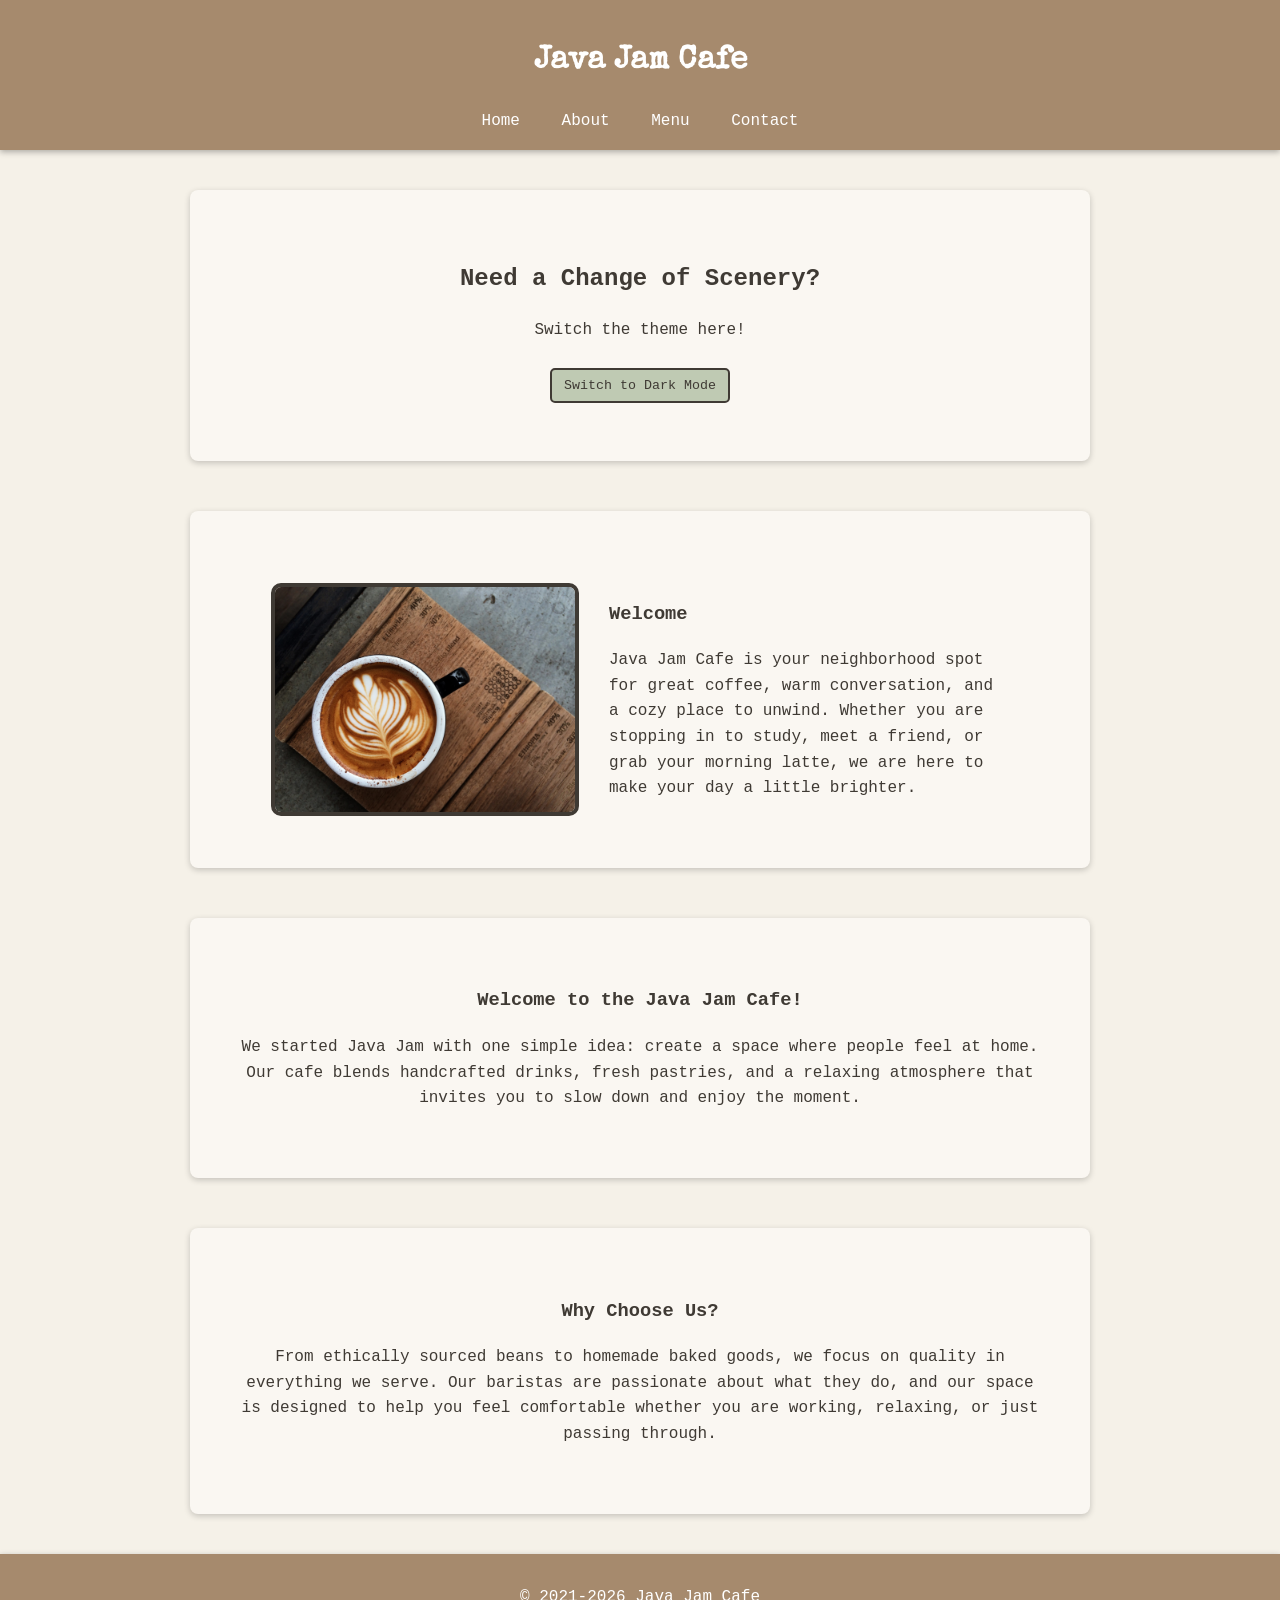
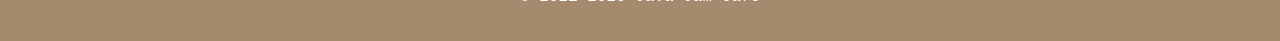
<file: index.html>
<!DOCTYPE html/>
<html>
    <head>
        <link rel="stylesheet" href="style.css">
        <title>Java Jam Cafe - Home</title>
        <script src="script.js"></script>
        <meta name="viewport" content="width=device-width, initial-scale=1.0"> 
        <link href="https://fonts.googleapis.com/css2?family=Special+Elite&display=swap" rel="stylesheet">
    </head>

<body>

<header>
    <h1>Java Jam Cafe</h1>

    <button class="menu-toggle" aria-label="Toggle navigation">
        &#9776;
    </button>

    <nav class="nav-links">
        <a href="index.html">Home</a>
        <a href="about.html">About</a>
        <a href="menu.html">Menu</a>
        <a href="contact.html">Contact</a>
    </nav>
</header>

<main>
<section class="first_section">
    <h2>Need a Change of Scenery?</h2>
        <p>Switch the theme here!</p>
            <button id="themeBtn">Switch to Dark Mode</button>
</section>

<section>   
    <div class="welcome-container">
            <img src="images/coffeecup.jpg" alt="A cup of coffee on wooden board." width="300">
            <div class="welcome-text">
                <h3>Welcome</h3>
                <p>Java Jam Cafe is your neighborhood spot for great coffee, warm conversation, 
                and a cozy place to unwind. Whether you are stopping in to study, meet a friend, 
                or grab your morning latte, we are here to make your day a little brighter.</p>
            </div>
        </div>
</section>

<section>
    <h3>Welcome to the Java Jam Cafe!</h3>
        <p>We started Java Jam with one simple idea: create a space where people feel at home. 
            Our cafe blends handcrafted drinks, fresh pastries, and a relaxing atmosphere that 
            invites you to slow down and enjoy the moment.</p>
</section>

<section>
    <h3>Why Choose Us?</h3>
        <p>From ethically sourced beans to homemade baked goods, we focus on quality in everything 
            we serve. Our baristas are passionate about what they do, and our space is designed to help you feel comfortable 
            whether you are working, relaxing, or just passing through.</p>
</section>
</main>

<footer>
    <p>© 2021-2026 Java Jam Cafe</p>
</footer>

</body>
</html>
</file>
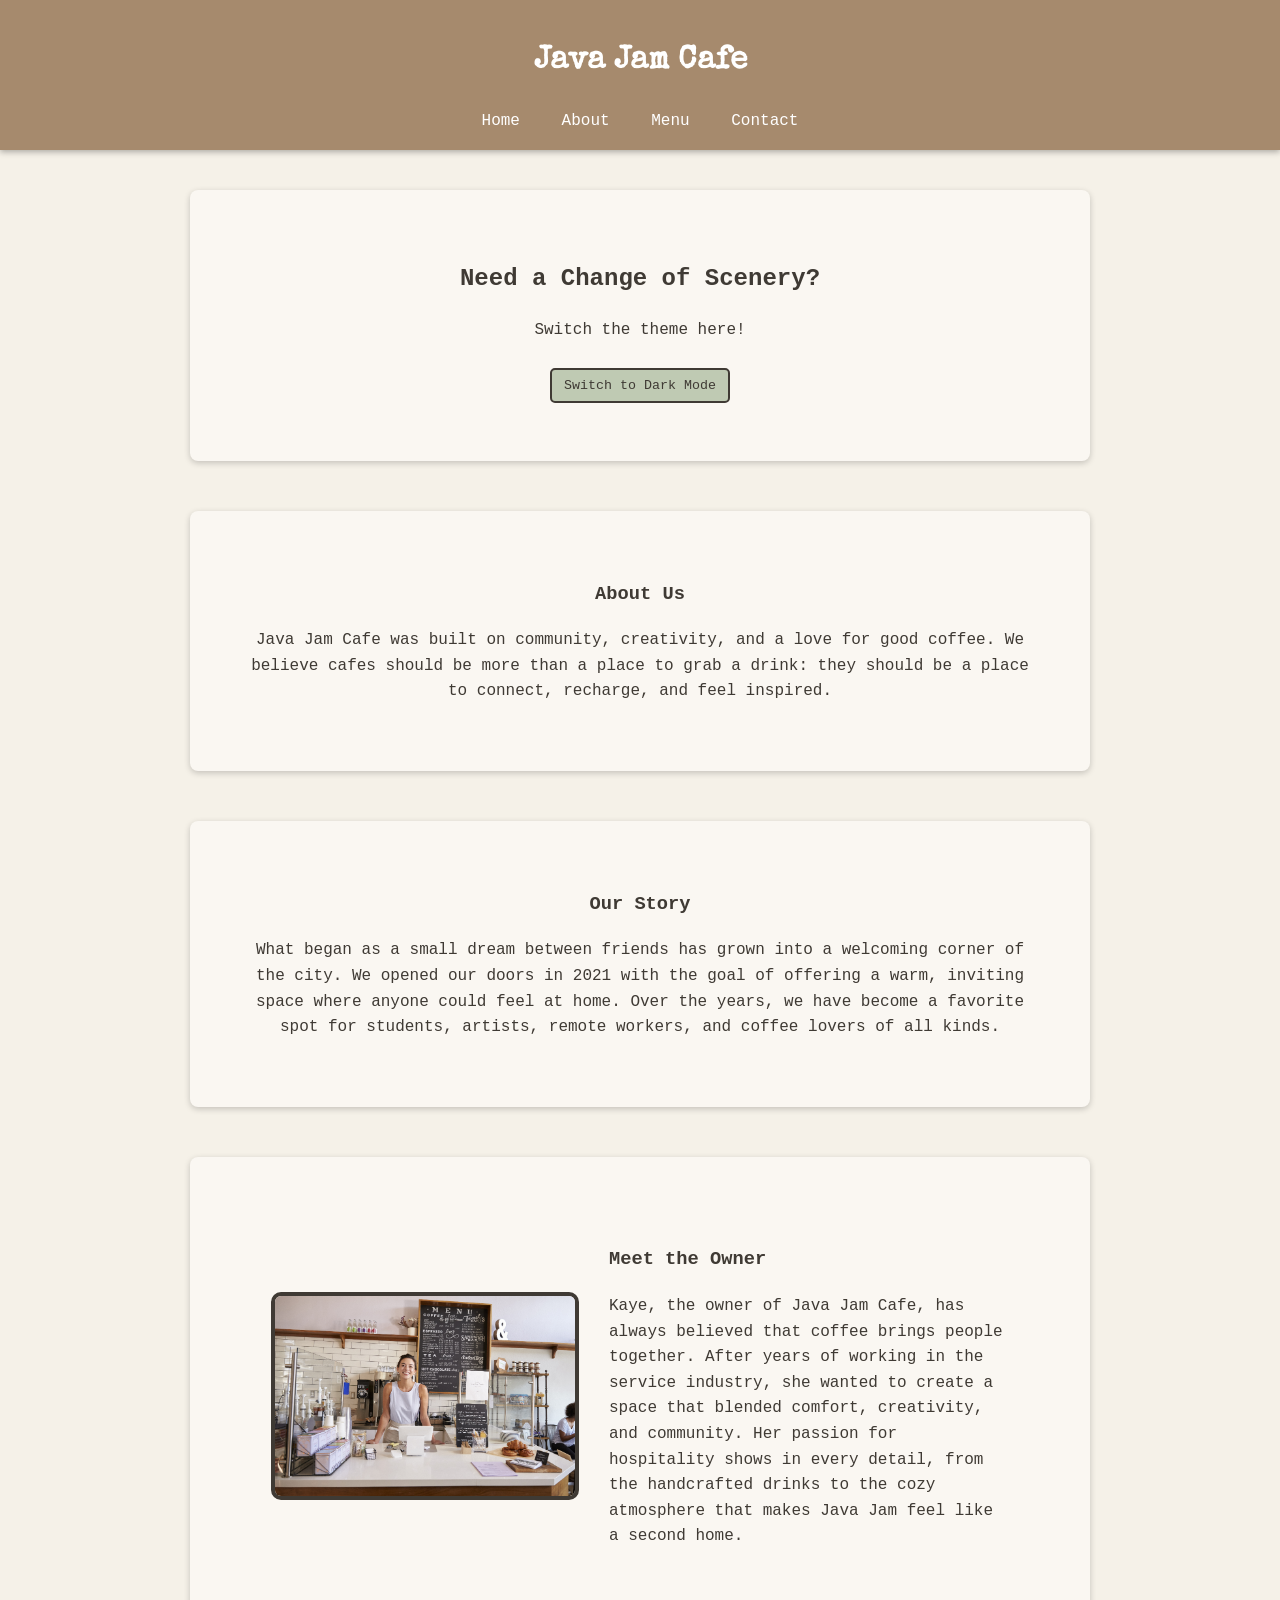
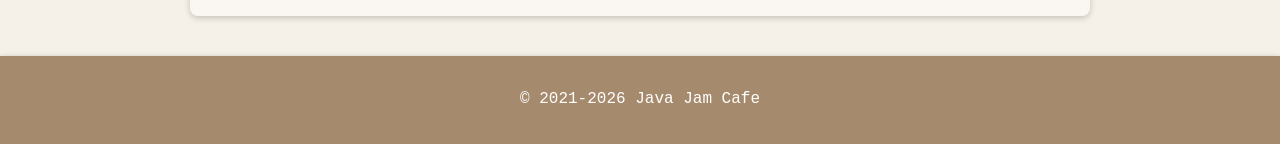
<file: about.html>
<!DOCTYPE html/>
<html>
    <head>
        <link rel="stylesheet" href="style.css">
        <title>Java Jam Cafe - About</title>
        <script src="script.js"></script>
        <meta name="viewport" content="width=device-width, initial-scale=1.0"> 
        <link href="https://fonts.googleapis.com/css2?family=Special+Elite&display=swap" rel="stylesheet">
    </head>

<body>

<header>
    <h1>Java Jam Cafe</h1>

    <button class="menu-toggle" aria-label="Toggle navigation">
        &#9776;
    </button>

    <nav class="nav-links">
        <a href="index.html">Home</a>
        <a href="about.html">About</a>
        <a href="menu.html">Menu</a>
        <a href="contact.html">Contact</a>
    </nav>
</header>

<main>
<section class="first_section">
    <h2>Need a Change of Scenery?</h2>
        <p>Switch the theme here!</p>
            <button id="themeBtn">Switch to Dark Mode</button>
</section>

<section>
    <h3>About Us</h3>
        <p>Java Jam Cafe was built on community, creativity, and 
            a love for good coffee. We believe cafes should be more than a place to grab a drink: 
            they should be a place to connect, recharge, and feel inspired.</p>
</section>

<section>
    <h3>Our Story</h3>
        <p>What began as a small dream between friends has grown into a welcoming corner of the city.
            We opened our doors in 2021 with the goal of offering a warm, inviting space where anyone 
            could feel at home. Over the years, we have become a favorite spot for students, artists, 
            remote workers, and coffee lovers of all kinds.</p>
</section>

<section>
    <div class="owner-container">
        <img src="images/shop.png" alt="A smiling woman behind a store counter" width="300">
        <div class="owner-text">
            <h3>Meet the Owner</h3>
            <p>Kaye, the owner of Java Jam Cafe, has always believed that coffee brings people together. 
                After years of working in the service industry, she wanted to create a space that blended 
                comfort, creativity, and community. Her passion for hospitality shows in every detail,
                from the handcrafted drinks to the cozy atmosphere that makes Java Jam feel like a second home.</p>
        </div>
    </div>
</section>
</main>

<footer>
    <p>© 2021-2026 Java Jam Cafe</p>
</footer>


</body>
</html>
</file>
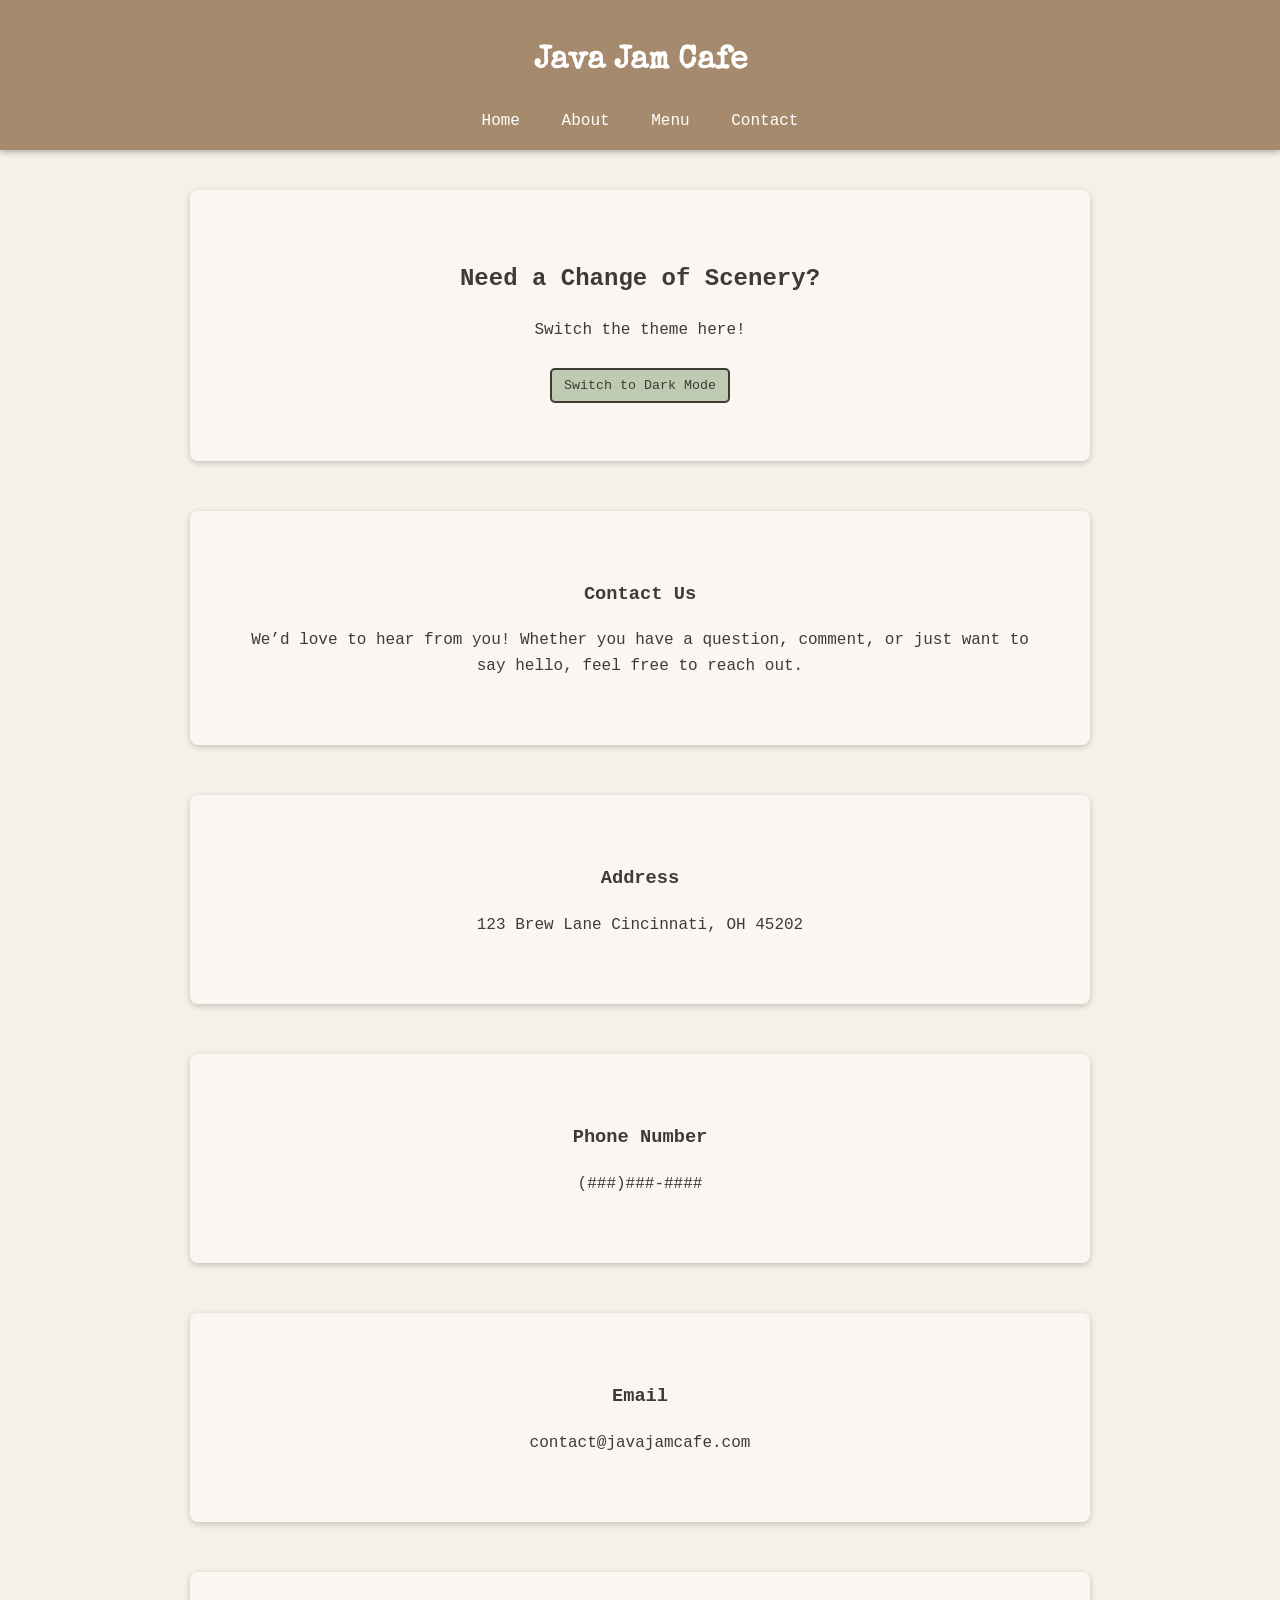
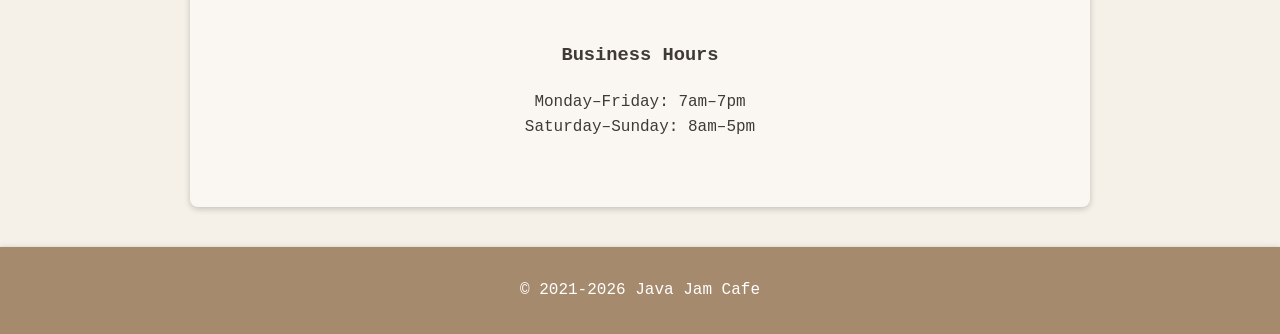
<file: contact.html>
<!DOCTYPE html/>
<html>
    <head>
        <link rel="stylesheet" href="style.css">
        <title>Java Jam Cafe - Contact</title>
        <script src="script.js"></script>
        <meta name="viewport" content="width=device-width, initial-scale=1.0"> 
        <link href="https://fonts.googleapis.com/css2?family=Special+Elite&display=swap" rel="stylesheet">
    </head>

<body>
    
<header>
    <h1>Java Jam Cafe</h1>

    <button class="menu-toggle" aria-label="Toggle navigation">
        &#9776;
    </button>

    <nav class="nav-links">
        <a href="index.html">Home</a>
        <a href="about.html">About</a>
        <a href="menu.html">Menu</a>
        <a href="contact.html">Contact</a>
    </nav>
</header>

<main>
<section class="first_section">
    <h2>Need a Change of Scenery?</h2>
        <p>Switch the theme here!</p>
            <button id="themeBtn">Switch to Dark Mode</button>
</section>

<section>
    <h3>Contact Us</h3>
        <p>We’d love to hear from you! Whether you have a question, comment, 
            or just want to say hello, feel free to reach out.</p>
</section>

<section>
    <h3>Address</h3>
        <p>123 Brew Lane
Cincinnati, OH 45202</p>
</section>

<section>
    <h3>Phone Number</h3>
        <p>(###)###‑####</p>
</section>

<section>
    <h3>Email</h3>
        <p>contact@javajamcafe.com</p>
</section>

<section>
    <h3>Business Hours</h3>
        <p>Monday–Friday: 7am–7pm <br>
        Saturday–Sunday: 8am–5pm</p>
</section>
</main>

<footer>
    <p>© 2021-2026 Java Jam Cafe</p>
</footer>


</body>
</html>
</file>
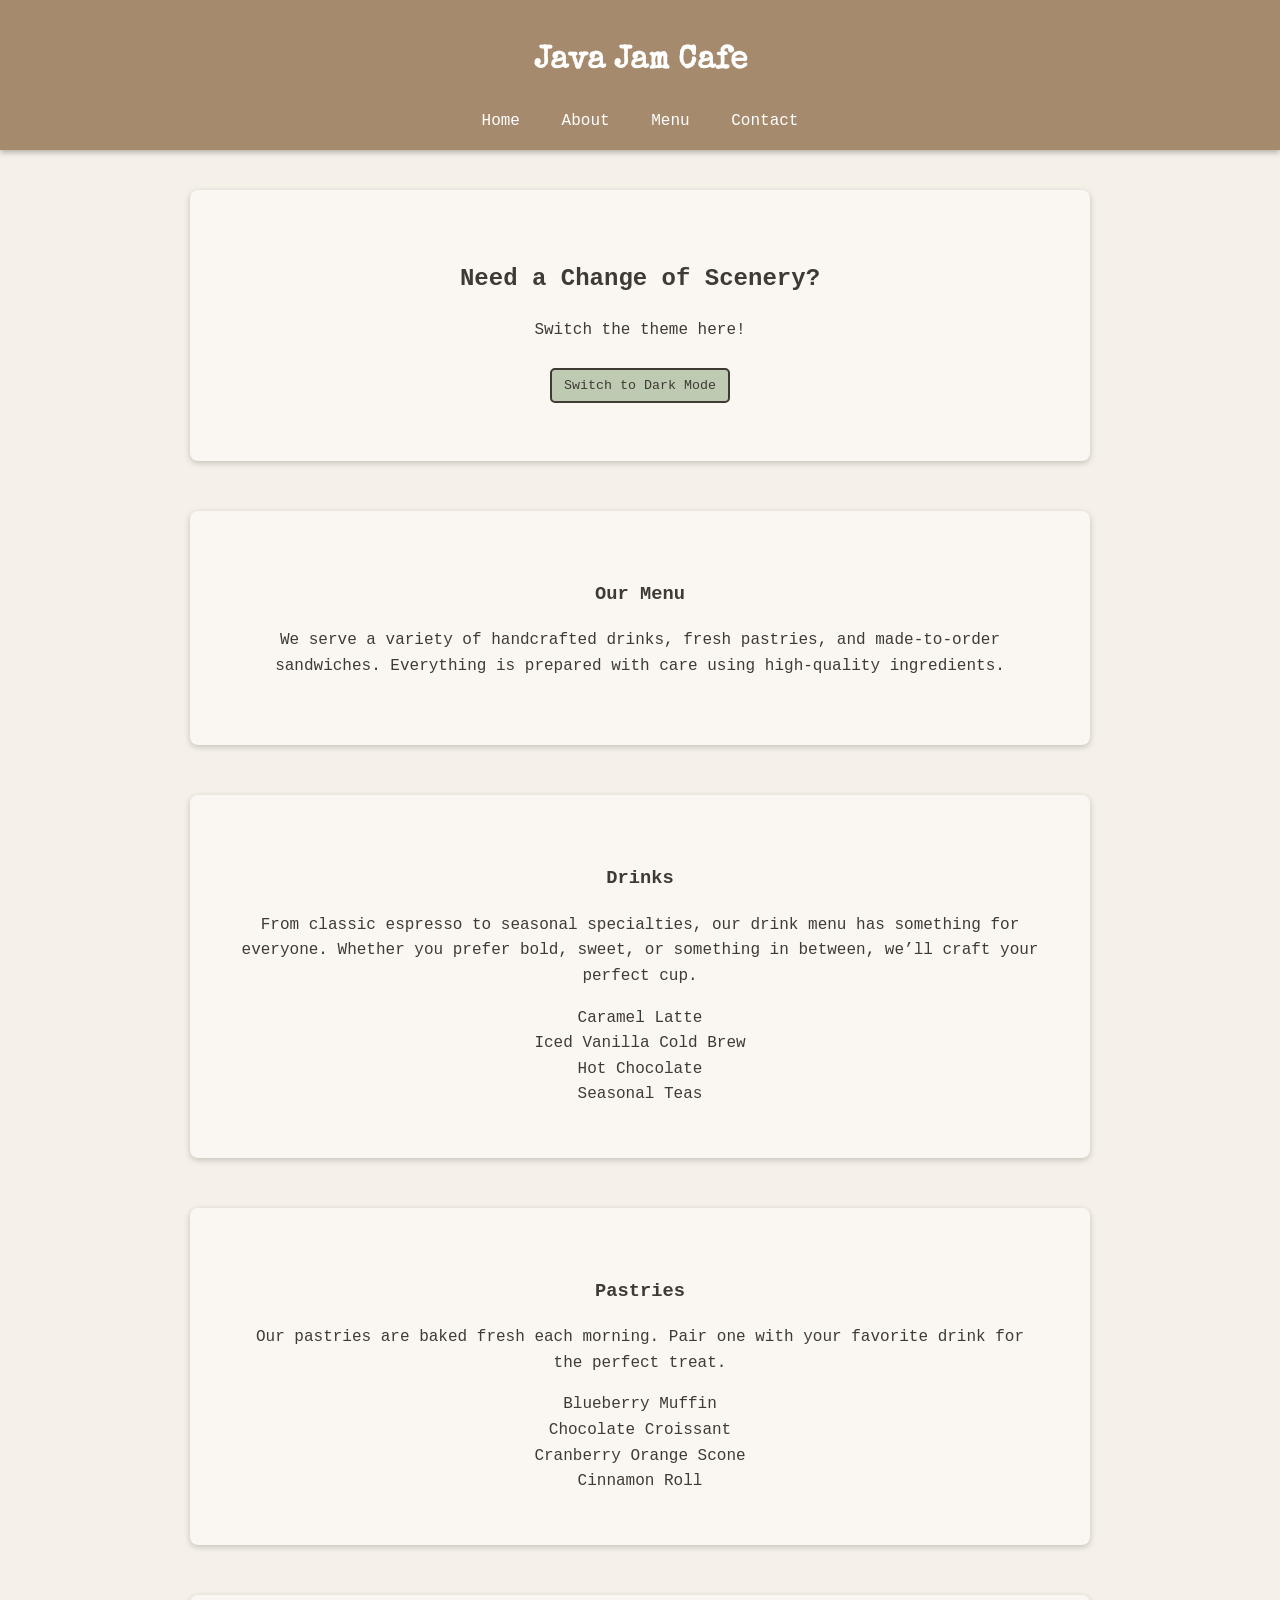
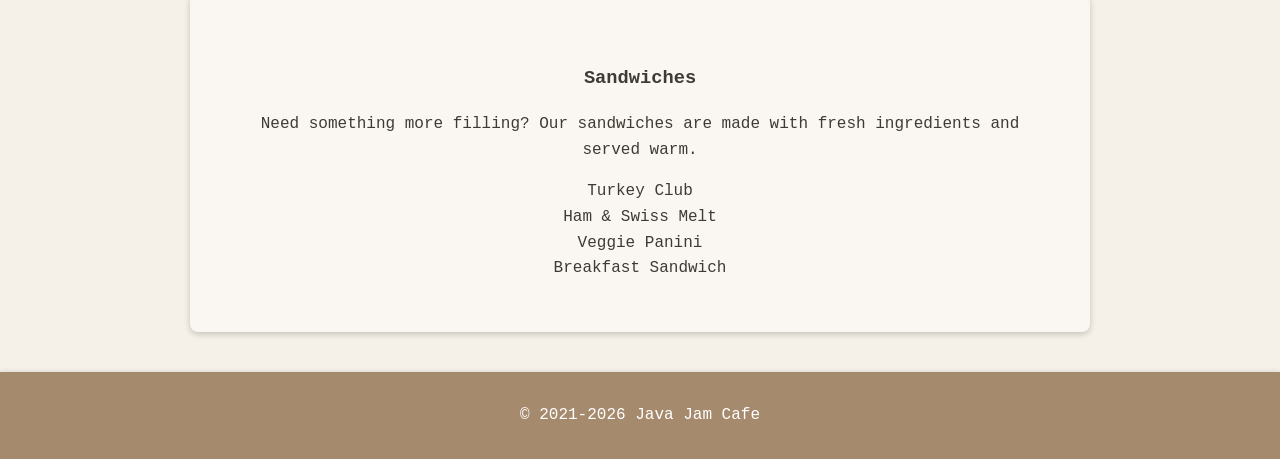
<file: menu.html>
<!DOCTYPE html/>
<html>
    <head>
        <link rel="stylesheet" href="style.css">
        <title>Java Jam Cafe - Our Menu</title>
        <script src="script.js"></script>
        <meta name="viewport" content="width=device-width, initial-scale=1.0"> 
        <link href="https://fonts.googleapis.com/css2?family=Special+Elite&display=swap" rel="stylesheet">
    </head>

<body>

<header>
    <h1>Java Jam Cafe</h1>

    <button class="menu-toggle" aria-label="Toggle navigation">
        &#9776;
    </button>

    <nav class="nav-links">
        <a href="index.html">Home</a>
        <a href="about.html">About</a>
        <a href="menu.html">Menu</a>
        <a href="contact.html">Contact</a>
    </nav>
</header>

<main>
<section class="first_section">
    <h2>Need a Change of Scenery?</h2>
        <p>Switch the theme here!</p>
            <button id="themeBtn">Switch to Dark Mode</button>
</section>

<section>
    <h3>Our Menu</h3>
    <p>We serve a variety of handcrafted drinks, fresh pastries, 
        and made‑to‑order sandwiches. Everything is prepared with 
        care using high‑quality ingredients.</p>
</section>

<section>
    <h3>Drinks</h3>
        <p>From classic espresso to seasonal specialties, our drink 
            menu has something for everyone. Whether you prefer bold,
             sweet, or something in between, we’ll craft your perfect cup.</p>
            <ul>
                <li>Caramel Latte</li>
                <li>Iced Vanilla Cold Brew</li>
                <li>Hot Chocolate</li>
                <li>Seasonal Teas</li>
            </ul>
</section>

<section>
    <h3>Pastries</h3>
        <p>Our pastries are baked fresh each morning. Pair one with your
             favorite drink for the perfect treat.</p>
            <ul>
                <li>Blueberry Muffin</li>
                <li>Chocolate Croissant</li>
                <li>Cranberry Orange Scone</li>
                <li>Cinnamon Roll</li>
            </ul>
</section>

<section>
    <h3>Sandwiches</h3>
        <p>Need something more filling? Our sandwiches are made with 
            fresh ingredients and served warm.</p>
             <ul>
                <li>Turkey Club</li>
                <li>Ham & Swiss Melt</li>
                <li>Veggie Panini</li>
                <li>Breakfast Sandwich</li>
            </ul>
</section>
</main>

<footer>
    <p>© 2021-2026 Java Jam Cafe</p>
</footer>


</body>
</html>
</file>
<file: style.css>
/* Sticky header and custom styling*/
header {
    width: 100%;
    position: fixed;
    top: 0;
    background-color: #A68A6D;
    color: white;
    padding: 15px 0;
    text-align: center;
    box-shadow: 0 2px 6px rgba(0,0,0,0.3);
}

/*Hides hamburger menu when not in mobile view*/
.menu-toggle {
    display: none;
    background: none;
    border: none;
    color: white;
    font-size: 1.75rem;
    position: absolute;
    right: 20px;
    top: 15px;
}

/*Special h1 font and styling*/
h1{
    font-family: "Special Elite", monospace;
    font-size: 2rem;
    color: white;
    text-decoration: none;
}

/*Body: font, line height, background color, spacing*/
body {
    font-family: 'Courier New', Courier, monospace;
    line-height: 1.6;
    background-color: #F5F1E8; 
    margin: 0;
    padding-top: 40px;
    display: flex;
    flex-direction: column;
    align-items: center;
    text-align: center;
}

/*Navigation bar styling*/
.navbar {
  display: flex;
  align-items: center;
  justify-content: space-between;
  max-width: 1000px;
  margin: 0 auto;
  width: 100%;
}

/*Navigation links static state*/
.nav-links a {
  color: white;
  text-decoration: none;
  padding:1rem 1rem;
  font-size: 1rem;
}

/*Navigation links hover state*/
.nav-links a:hover {
  color: #3F5A47;
  font-weight: bold;
  text-decoration: underline;
}

/*Unique padding for first section*/
.first_section {
    margin-top: 150px; 
}

/*Unique styling for cafe menu list*/
ul{
    list-style: none;
    margin: 0;
    padding: 0;
}

/*Centers main content*/
section {
    width: 100%;
    max-width: 800px;
    margin-top: 50px;
    padding: 50px;
    background-color: #FAF7F2;
    color: #3F3A34;
    border-radius: 8px;
    box-shadow: 0 2px 6px rgba(0,0,0,0.2);
}

/*Bolder heading font*/
h1, h2, h3{
    font-weight:700;
}

/* Footer matches header */
footer {
    background-color: #A68A6D;
    color: white;
    text-align: center;
    padding: 15px 0;
    width: 100%;
    margin-top: 40px;
    box-shadow: 0 2px 6px rgba(0,0,0,0.3);
}

/*Border styling for images*/
img {
    border-radius: 10px;
    border: 4px solid #3F3A34
}

/*Dark mode styling for image borders*/
.dark-mode img{
    border-radius: 10px;
    border: 4px solid #D6CFC4;
}

/*Styles for toggle theme button*/
button {
    background-color: #BFCAB3;
    color: #3F3A34;
    border: 2px solid #3F3A34;
    padding: 8px 12px;
    border-radius: 5px;
    cursor: pointer;
    font-family: 'Courier New', monospace;
    margin: 8px;
}

/*Toggle theme button hover state*/
button:hover {
    background-color: #D6CFC4;
}

/*Dark mode styling for whole page*/
.dark-mode {
    background-color: #3A332C;
    color: #F5F1E8; 
}

/*Header styling in dark mode*/
.dark-mode header {
    background-color: #6E5844;
}

/*Navigation hover styling in dark mode*/
.dark-mode nav a:hover {
    color: #BFCAB3;
    font-weight: bold;
    text-decoration: underline;
}

/*Footer styling in dark mode*/
.dark-mode footer {
    background-color: #6E5844;
}

/*Dark mode sections styling*/
.dark-mode section {
    background-color: #4A423A; 
    color: #F5F1E8;
    box-shadow: 0 2px 6px rgba(0,0,0,0.4); 
}

/*Dark mode button styling*/
.dark-mode button {
    background-color: #F5F1E8;
    color: #3A332C;
    border: 2px solid #A68A6D;
}

/*Dark mode button hover state*/
.dark-mode button:hover {
    background-color: #E8E2D9;
}

/*Two-column design for images and text*/
.owner-container, .welcome-container {
    display: flex;
    align-items: center;
    justify-content: center;
    gap: 30px;
    margin-top: 20px;
}

/*Image width styling for column design*/
.owner-container img, .welcome-container img {
    width: 50%;
    max-width: 300px;
}

/*Stacks h3 above paragraph in column*/
.owner-text, .welcome-text {
    width: 50%;
    text-align: left;
}

/*Tablet responsive layout*/
@media (max-width: 1024px) {

    /*Makes sections slightly wide on tablets*/
    section {
        width: 90%;
    }

    /*Reduces spacing between images and text containers*/
    .owner-container {
        gap: 20px;
    }

    /*Reduces horizontal spacing between nav links*/
    nav a {
        margin: 0 10px;
    }
}

/*Mobile responsive layout*/
@media (max-width: 768px) {

    /*Reduces top spacing for mobile*/
    .first_section{
        margin-top: 100px;
    }

    /*Sizes sections to fit mobile layout*/
    section {
       width: 95%;
       max-width: 100%;
       padding: 12px;
       box-sizing: border-box;
       margin: 20px auto;
    }

    /*Removes desktop spacing between nav links*/
    nav a {
        margin: 0;
    }

    /*Shows the hamburger button on mobile*/
    .menu-toggle {
        display: block;
    }

    /*Hides the nav links by default and creates dropdown menu*/
    .nav-links {
        display: none;
        flex-direction: column;
        position: absolute;
        top: 100%;
        left: 0;
        right: 0;
        background: #A68A6D;
        padding: 0.5rem 0 1rem;
    }

    /*Adds dropdown menu when JS adds open class*/
    .nav-links.open {
        display: flex;
    }

    /*Styles mobile nav links as full-width buttons*/
    .nav-links a {
        display: block;
        padding: 0.75rem 0;
        border-top: 1px solid rgba(255, 255, 255, 0.15);
        width: 100%;
    }

    /*Scales images to fit mobile screens*/
    img {
        width: 100%;
        height: auto;
    }

     /*Stacks column layouts vertically on mobile*/
    .owner-container, .welcome-container{
        flex-direction: column;
        text-align: center;
        gap: 15px;
    }

    /*Centers text inside containers and adjusts width*/
    .owner-text, .welcome-text{
        width: 100%;
        text-align: center;
    }
}
</file>
